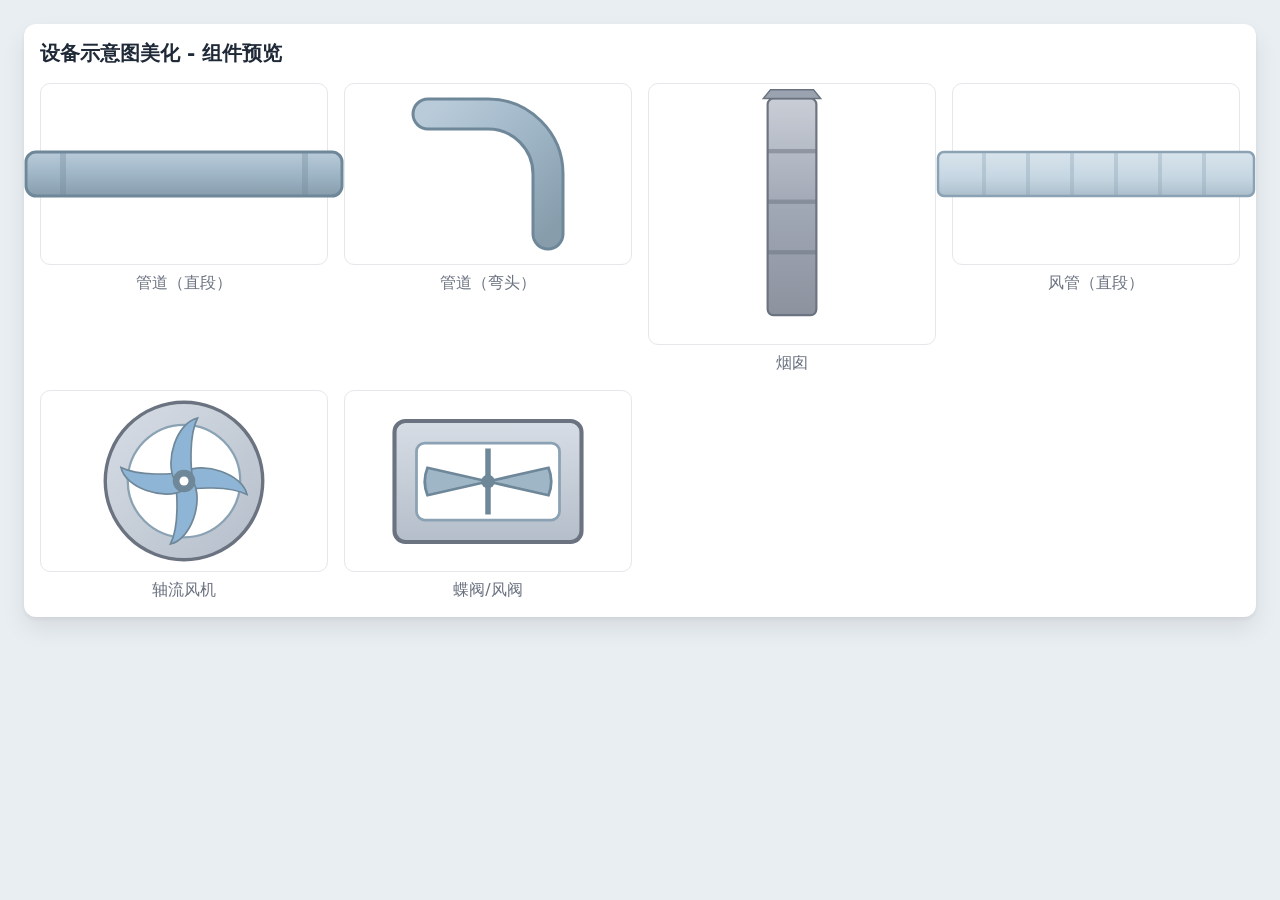
<file: hmi-style/preview/index.html>
<!doctype html>
<html lang="zh-CN">
  <head>
    <meta charset="utf-8" />
    <meta name="viewport" content="width=device-width, initial-scale=1" />
    <title>HMI Schematic Preview</title>
    <link rel="stylesheet" href="../tokens.css" />
    <style>
      body { background: var(--hmi-bg); font-family: Inter, system-ui, -apple-system, Segoe UI, Roboto, Arial, sans-serif; margin: 0; padding: 24px; color: #1f2937; }
      .card { background: var(--hmi-panel); border-radius: 12px; padding: 16px; box-shadow: 0 2px 4px rgba(0,0,0,.06), 0 12px 24px rgba(0,0,0,.08); }
      .grid { display: grid; grid-template-columns: repeat(auto-fit, minmax(260px, 1fr)); gap: 16px; }
      .tile { display: flex; align-items: center; justify-content: center; min-height: 180px; border: 1px solid #e5e7eb; border-radius: 10px; }
      h1 { margin: 0 0 16px; font-size: 20px; }
      .caption { text-align: center; margin-top: 8px; color: #6b7280; }
    </style>
  </head>
  <body>
    <div class="card">
      <h1>设备示意图美化 - 组件预览</h1>
      <div class="grid">
        <div>
          <div class="tile"><img src="../svg/pipe-straight.svg" alt="pipe" width="360" /></div>
          <div class="caption">管道（直段）</div>
        </div>
        <div>
          <div class="tile"><img src="../svg/pipe-elbow.svg" alt="elbow" width="180" /></div>
          <div class="caption">管道（弯头）</div>
        </div>
        <div>
          <div class="tile"><img src="../svg/chimney.svg" alt="chimney" height="260" /></div>
          <div class="caption">烟囱</div>
        </div>
        <div>
          <div class="tile"><img src="../svg/duct-straight.svg" alt="duct" width="360" /></div>
          <div class="caption">风管（直段）</div>
        </div>
        <div>
          <div class="tile"><img src="../svg/fan-axial.svg" alt="fan" width="180" /></div>
          <div class="caption">轴流风机</div>
        </div>
        <div>
          <div class="tile"><img src="../svg/damper-butterfly.svg" alt="damper" width="220" /></div>
          <div class="caption">蝶阀/风阀</div>
        </div>
      </div>
    </div>
  </body>
</html>
</file>
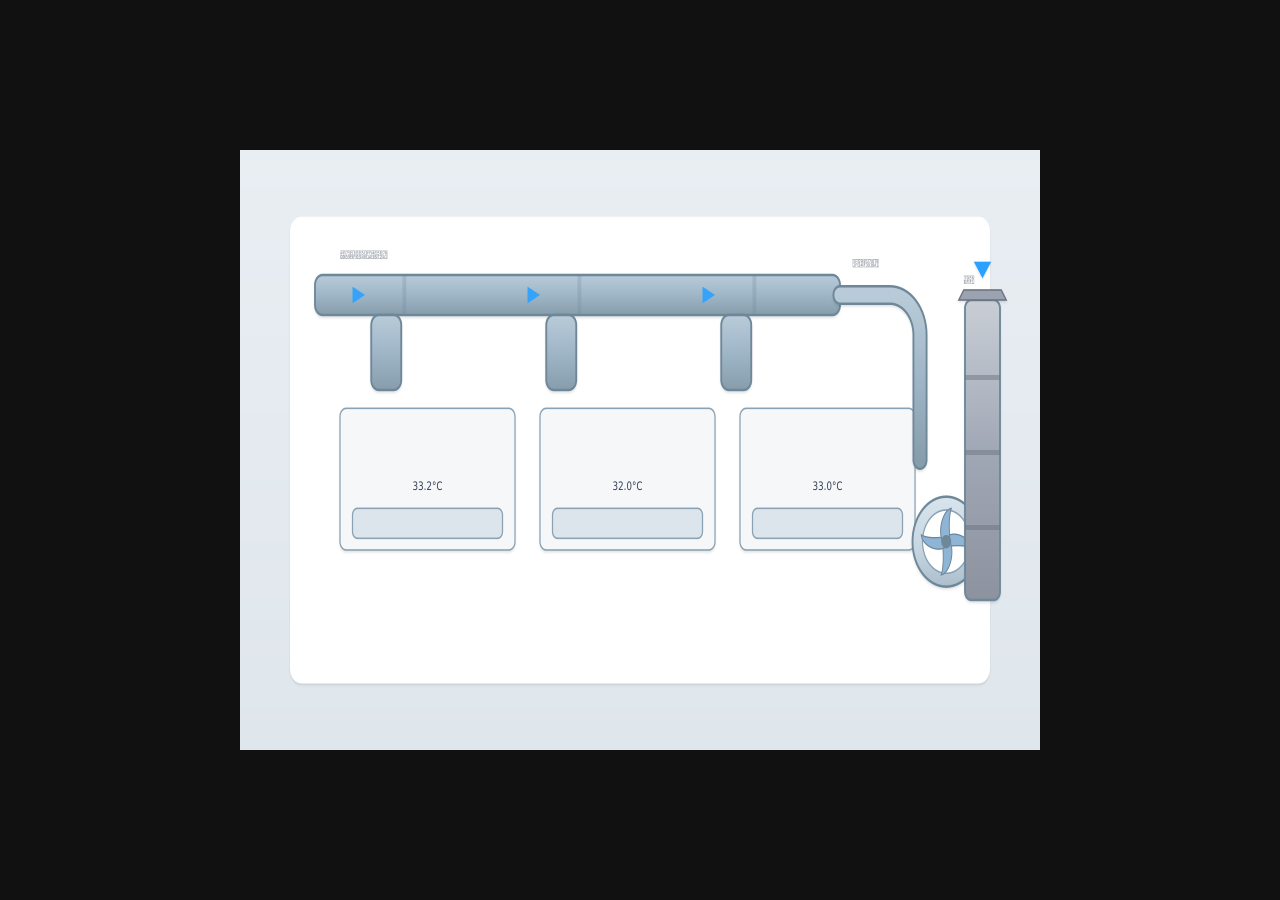
<file: output/central-schematic-beautified-800x600.html>
<!doctype html><meta charset="utf-8"><title>PNG</title><style>body{margin:0;background:#111;display:grid;place-items:center;height:100vh}</style><img alt="PNG" style="max-width:100%;height:auto" src="[data-uri]">
</file>
<file: hmi-style/tokens.css>
:root {
  --hmi-bg: #e9eef3;
  --hmi-panel: #ffffff;
  --hmi-line: #6a7a89;
  --hmi-line-strong: #3b4752;
  --hmi-pipe: #9fb6c7;
  --hmi-pipe-edge: #6e8799;
  --hmi-duct: #c5d6e2;
  --hmi-duct-edge: #8aa2b3;
  --hmi-chimney: #a1a8b5;
  --hmi-chimney-edge: #6b7380;
  --hmi-accent: #2aa1ff;
  --hmi-shadow: rgba(0,0,0,0.12);

  --state-normal: #22c55e;
  --state-warning: #f59e0b;
  --state-alarm: #ef4444;
}

.hmi-shadow {
  filter: drop-shadow(0 1px 0.5px var(--hmi-shadow)) drop-shadow(0 4px 8px var(--hmi-shadow));
}

.hmi-stroke {
  stroke: var(--hmi-line);
  stroke-width: 1.5;
  stroke-linecap: round;
  stroke-linejoin: round;
}

.hmi-metal {
  fill: url(#metalGrad);
  stroke: var(--hmi-line-strong);
}
</file>
